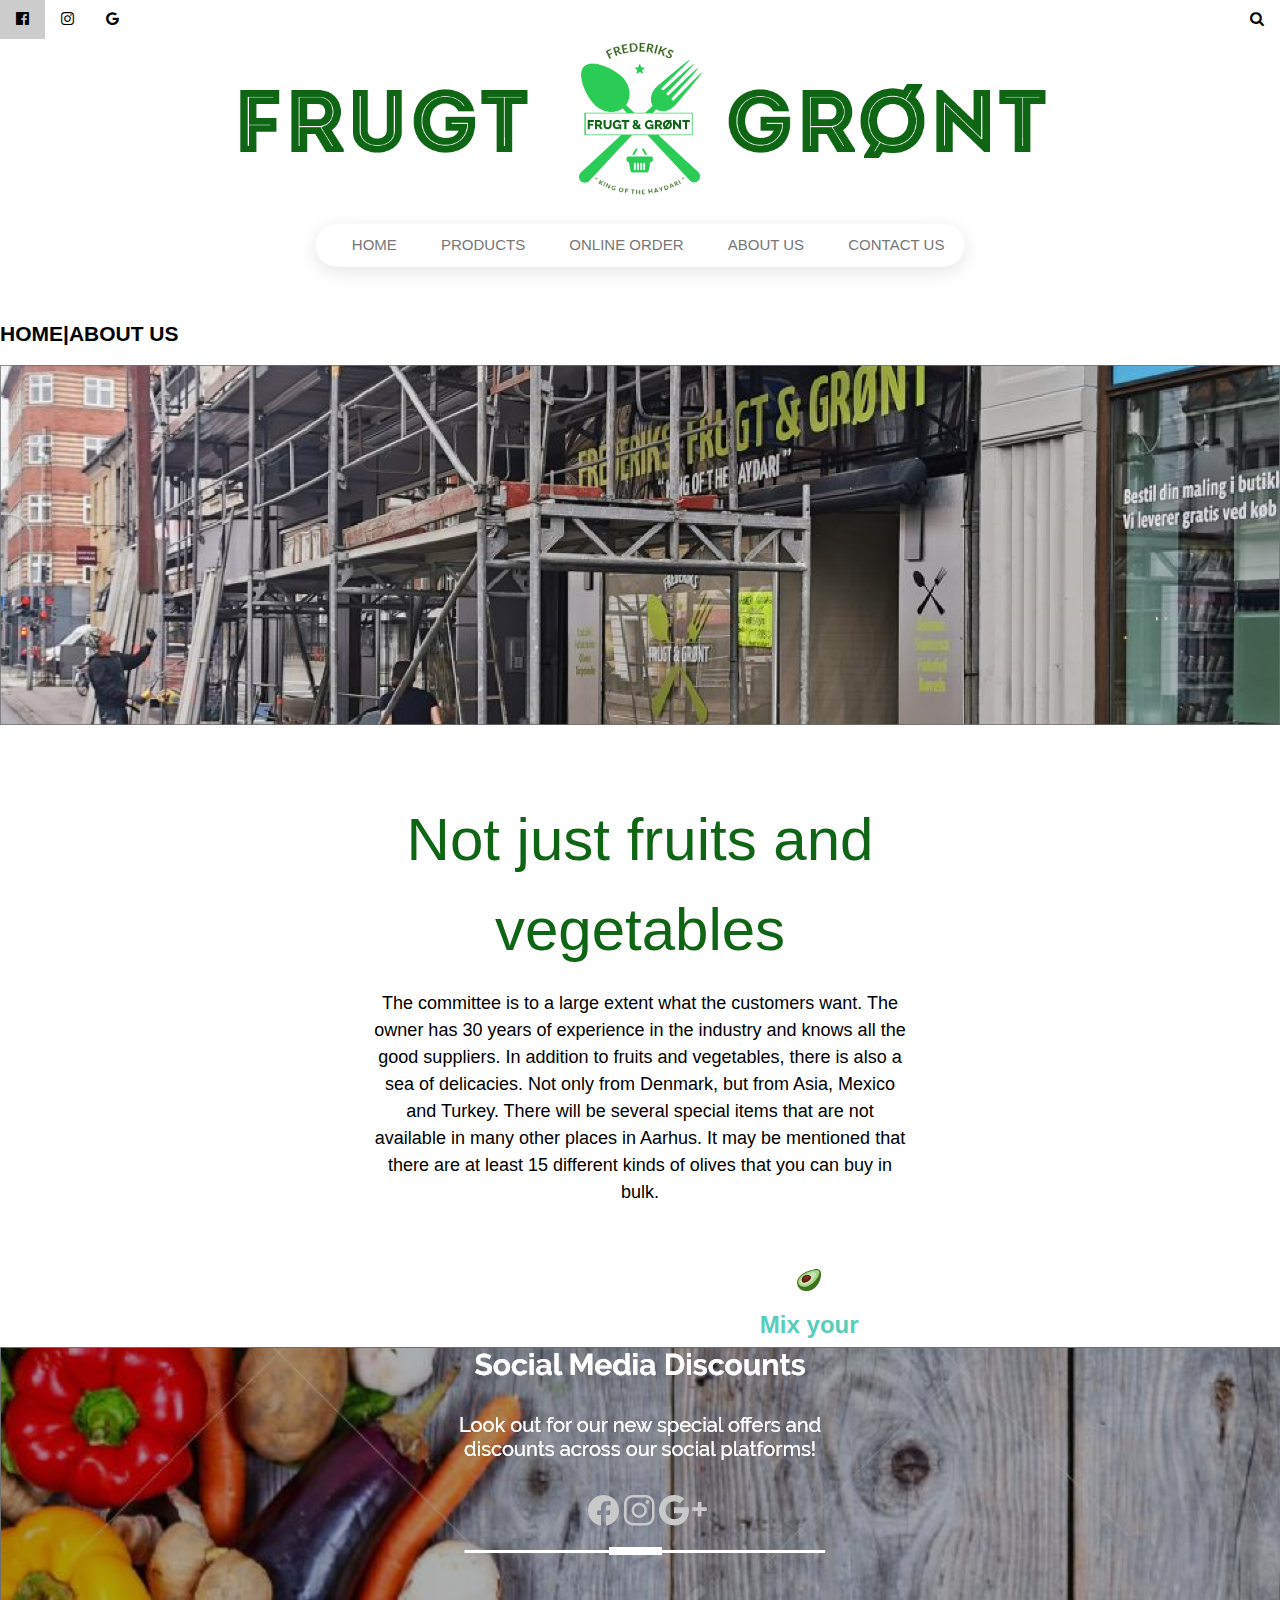
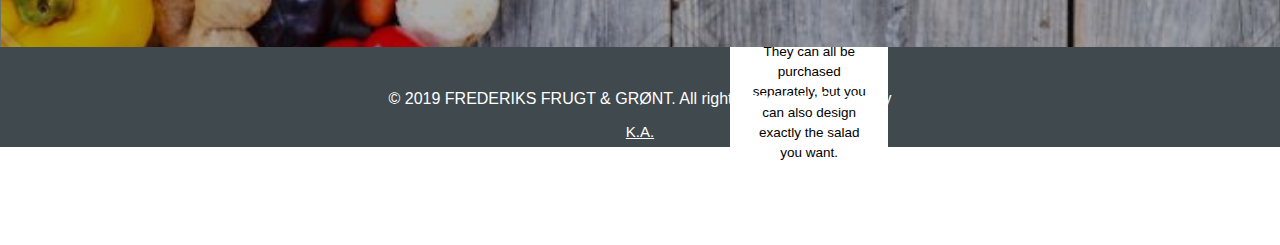
<file: about.html>
<!doctype html>
<html lang="en">

<head>
    <meta charset="utf-8">
    <title>Home</title>
    <meta name="viewport" content="width=device-width, initial-scale=1">
    <meta name="description" content="Frederisk Frugt & Gront">
    <meta name="author" content="Konstantin Adamov">
    <link rel="stylesheet" href="css/about.css" type="text/css">
    <link rel="stylesheet" href="css/order.css" type="text/css">
    <link rel="shortcut icon" type="image/png" href="images/favicon.png" />

    <link rel="stylesheet" href="https://www.w3schools.com/w3css/4/w3.css">
    <link rel="stylesheet" href="https://fonts.googleapis.com/css?family=Oswald">
    <link rel="stylesheet" href="https://fonts.googleapis.com/css?family=Open Sans">
    <script src="https://cdnjs.cloudflare.com/ajax/libs/jquery/3.3.1/jquery.min.js"></script>
    <link rel="stylesheet" href="https://cdnjs.cloudflare.com/ajax/libs/font-awesome/4.7.0/css/font-awesome.min.css">
</head>

<body>
    <!-- Navigation bar with social media icons -->
    <div class="w3-bar w3-hide-small">
        <a href="#" class="w3-bar-item w3-button"><i class="fa fa-facebook-official"></i></a>
        <a href="#" class="w3-bar-item w3-button"><i class="fa fa-instagram"></i></a>
        <a href="#" class="w3-bar-item w3-button"><i class="fa fa-google"></i></a>

        <a href="#" class="w3-bar-item w3-button w3-right"><i class="fa fa-search"></i></a>
    </div>
    <section>
        <header class="logo">
            <a href="index.html"><img class="responsive-logo" alt="logo" src="images/logo.png"></a>
        </header>

    </section>
    <nav class="tabs">
        <div class="selector"></div>
        <a href="index.html"><i class="fab fa-superpowers"></i>Home</a>
        <a href="products.html">Products</a>
        <a href="order.html">Online Order</a>
        <a href="about.html">About us</a>
        <a href="contact-us.html">Contact us</a>
    </nav>

    <div id="mySidenav" class="sidenav">
        <a href="javascript:void(0)" class="closebtn" onclick="closeNav()">&times;</a>
        <a href="index.html">Home</a>
        <a href="products.html">Products</a>
        <a href="order.html">Order Online</a>
        <a href="contact-us.html">Contact us</a>
        <a href="about.html">About us</a>
    </div>
    <span style="font-size:30px;cursor:pointer" class="menuicon" onclick="openNav()">&#9776;</span>
    <h2 class="page-h">HOME|ABOUT US</h2>

    <div class="w3-content w3-section" style="max-width:100%; height: 470px;">
        <img class="mySlides" src="images/slide1.png" alt="auto1" style="max-width:100%">
        <img class="mySlides" src="images/slide2.png" alt="auto1" style="-max-width:100%">
        <img class="mySlides" src="images/slide3.png" alt="auto1" style="max-width:100%">
    </div>
    <img src="images/mobbgrr.png" alt="bgr" class="mobileabbgr">

    <div class="welcome-text">
        <section class="gridd">
            <h1 class="welc">Not just fruits and vegetables</h1>

            <h5 class="section-lead">The committee is to a large extent what the customers want. The owner has 30 years of experience in the industry and knows all the good suppliers. In addition to fruits and vegetables, there is also a sea of ​​delicacies. Not only from Denmark, but from Asia, Mexico and Turkey. There will be several special items that are not available in many other places in Aarhus. It may be mentioned that there are at least 15 different kinds of olives that you can buy in bulk.
            </h5>
            <div class="services-grid">
                <div class="service service2">
                    <div>
                        <img src="images/aboutpick1.png" class="memet1" alt="Salads">
                    </div>
                </div>

                <div class="service girl">
                    <div>
                        <img alt="affordable prices" class="testimonial" src="images/avocado.png">
                    </div>
                    <h4>Mix your own salad?</h4>
                    <p class="section-lead">Some of Frederik's Fruit & Vegetable has a salad bar of the big ones. Here you will find mix-yourself salads, haidari, feta, tapenades and 20 different toppings to choose from. They can all be purchased separately, but you can also design exactly the salad you want.


                    </p>

                </div>


            </div>

        </section>
    </div>
    <section class="bottom-bar2">
        <img class="socialmedia-bot2" src="images/textsocial.png" alt="socialmedia-bottom">
        <div class="social-icons2">
            <a href="#" class="facebook"><img src="images/facebook.png" alt="facebook"></a>
            <a href="#" class="instagram"><img src="images/instagram.png" alt="facebook"></a>
            <a href="#" class="google"><img src="images/google.png" alt="facebook"></a>
        </div>
    </section>
    <section class="web-rights2">
        <h6 class="rights2">© 2019 FREDERIKS FRUGT & GRØNT. All rights reserved | Design by</h6>
        <a style="color: white" href="kadamov.one"> K.A.</a>
    </section>





    <script src="js/main.js">


    </script>
</body>

</html>
</file>
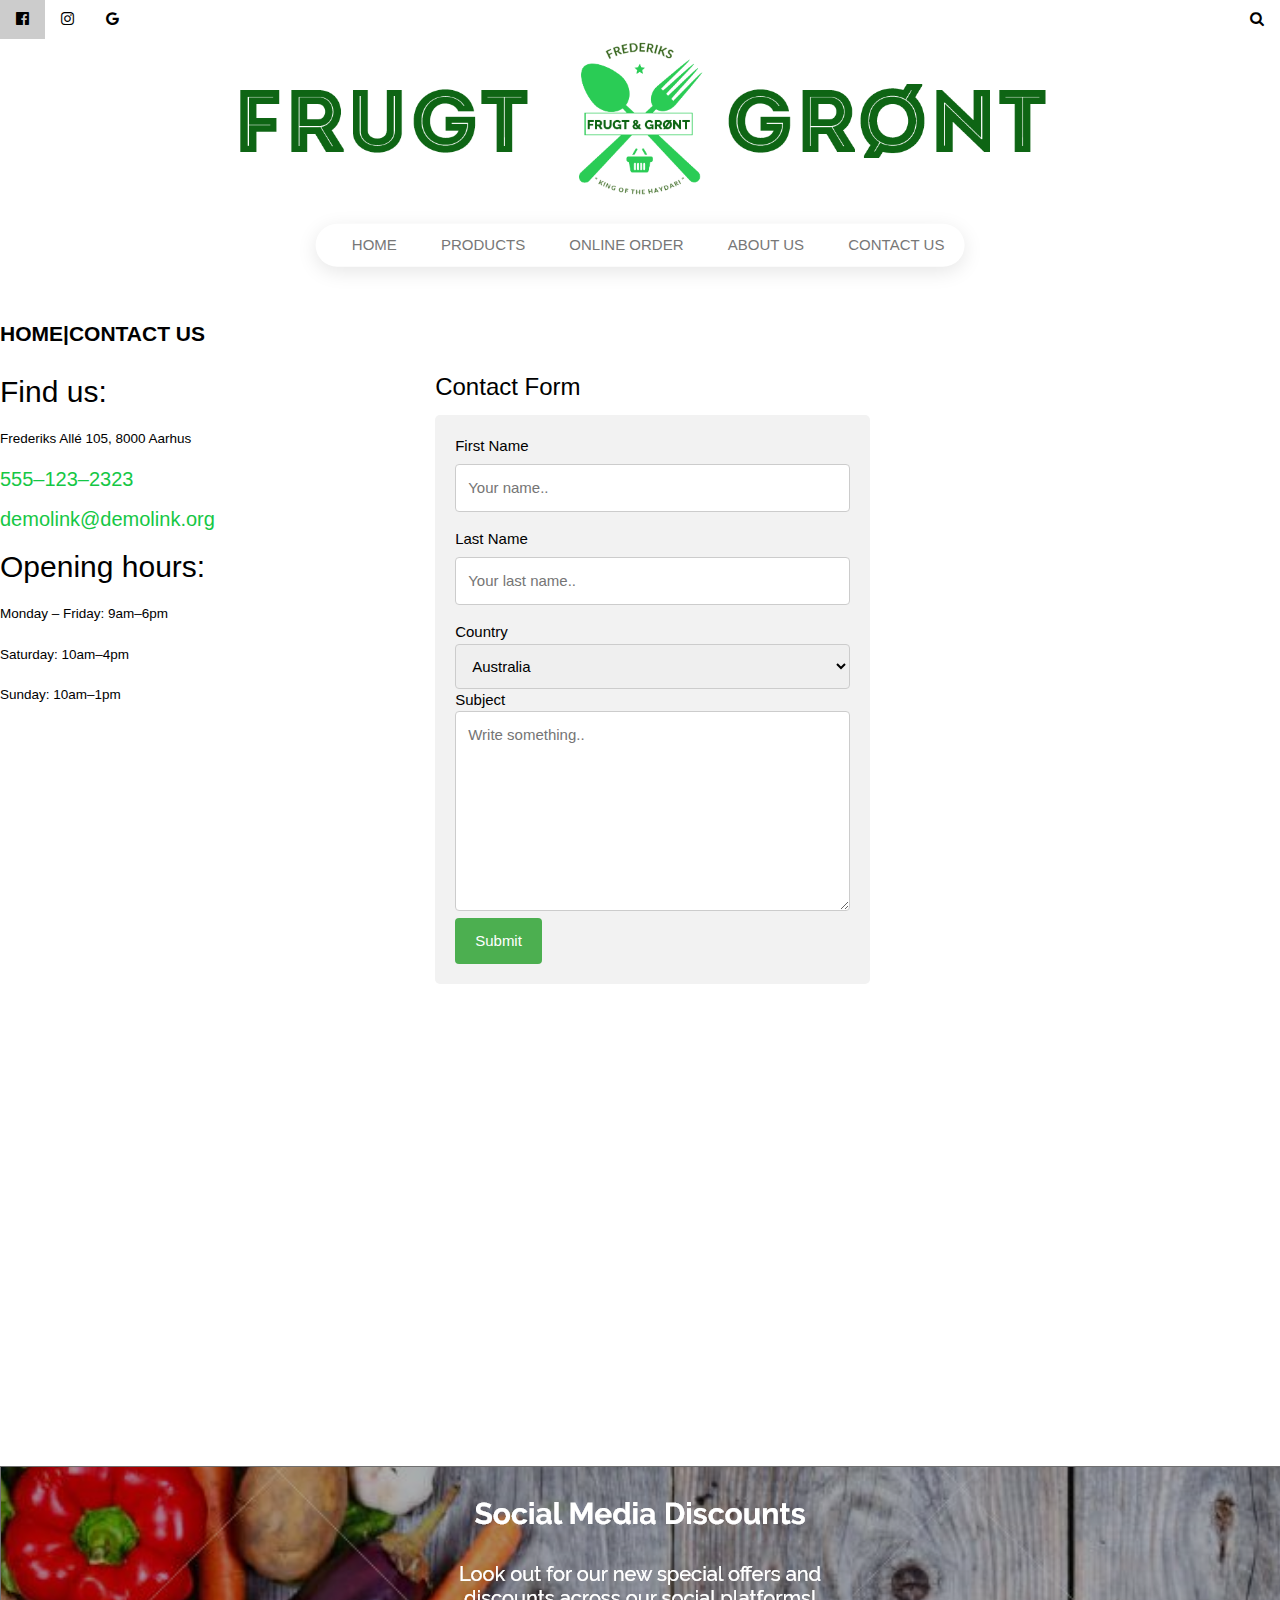
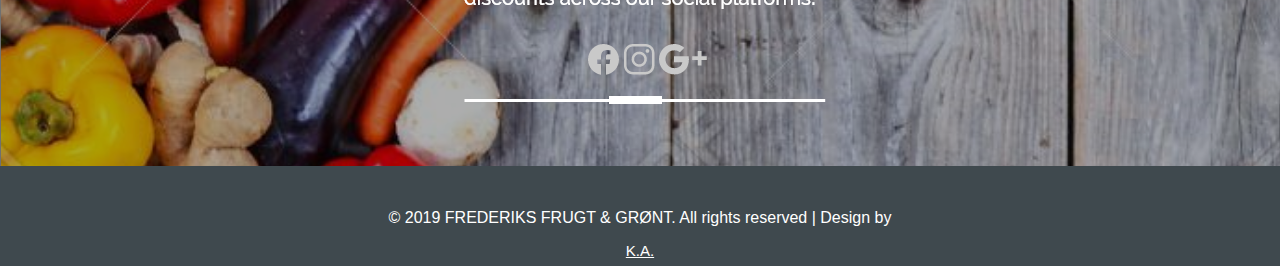
<file: contact-us.html>
<!doctype html>
<html lang="en">

<head>
    <meta charset="utf-8">
    <title>Home</title>
    <meta name="viewport" content="width=device-width, initial-scale=1">
    <meta name="description" content="Frederisk Frugt & Gront">
    <meta name="author" content="Konstantin Adamov">
    <link rel="stylesheet" href="css/contact.css" type="text/css">
    <link rel="stylesheet" href="css/about.css" type="text/css">
    <link rel="shortcut icon" type="image/png" href="images/favicon.png" />
    <link rel="stylesheet" href="https://www.w3schools.com/w3css/4/w3.css">
    <link rel="stylesheet" href="https://fonts.googleapis.com/css?family=Oswald">
    <link rel="stylesheet" href="https://fonts.googleapis.com/css?family=Open Sans">
    <script src="https://cdnjs.cloudflare.com/ajax/libs/jquery/3.3.1/jquery.min.js"></script>
    <link rel="stylesheet" href="https://cdnjs.cloudflare.com/ajax/libs/font-awesome/4.7.0/css/font-awesome.min.css">
</head>

<body>
    <!-- Navigation bar with social media icons -->
    <div class="w3-bar"> <a href="#" class="w3-bar-item w3-button"><i class="fa fa-facebook-official"></i></a> <a href="#" class="w3-bar-item w3-button"><i class="fa fa-instagram"></i></a> <a href="#" class="w3-bar-item w3-button"><i class="fa fa-google"></i></a> <a href="#" class="w3-bar-item w3-button w3-right"><i class="fa fa-search"></i></a> </div>
    <section>
        <header class="logo"> <a href="index.html"><img class="responsive-logo" alt="logo" src="images/logo.png"></a> </header>
    </section>
    <nav class="tabs">
        <div class="selector"></div>
        <a href="index.html"><i class="fab fa-superpowers"></i>Home</a>
        <a href="products.html">Products</a>
        <a href="order.html">Online Order</a> <a href="about.html">About us</a>
        <a href="contact-us.html">Contact us</a>
    </nav>
    <div id="mySidenav" class="sidenav">
        <a href="javascript:void(0)" class="closebtn" onclick="closeNav()">&times;</a>
        <a href="index.html">Home</a>
        <a href="products.html">Products</a>
        <a href="order.html">Order Online</a>
        <a href="about.html">About</a>
        <a href="contact-us.html">Contact</a> </div>
    <span style="font-size:30px;cursor:pointer" class="menuicon" onclick="openNav()">&#9776;</span>
    <h2 class="page-h">HOME|CONTACT US</h2>
    <div class="row">
        <div class="column" style="background-color:white;">
            <h2>Find us:</h2>
            <p>Frederiks Allé 105, 8000 Aarhus</p>
            <h4 style="color:#15C745 ">555–123–2323</h4>
            <h4 style="color:#15C745 ">demolink@demolink.org</h4>
            <h2>Opening hours:</h2>
            <p>Monday – Friday: 9am–6pm<br>
                <br>
                Saturday: 10am–4pm<br>
                <br>
                Sunday: 10am–1pm</p>
        </div>
        <div class="column" style="background-color:white;">
            <h3>Contact Form</h3>
            <div class="container">
                <form action="/action_page.php">
                    <label for="fname">First Name</label>
                    <input type="text" id="fname" name="firstname" placeholder="Your name..">
                    <label for="lname">Last Name</label>
                    <input type="text" id="lname" name="lastname" placeholder="Your last name..">
                    <label for="country">Country</label>
                    <select id="country" name="country">
                        <option value="australia">Australia</option>
                        <option value="canada">Canada</option>
                        <option value="usa">USA</option>
                    </select>
                    <label for="subject">Subject</label>
                    <textarea id="subject" name="subject" placeholder="Write something.." style="height:200px"></textarea>
                    <input type="submit" value="Submit">
                </form>
            </div>
        </div>
    </div>
    <iframe class="map" src="https://www.google.com/maps/embed?pb=!1m14!1m8!1m3!1d8890.188456336618!2d10.1960964!3d56.1476445!3m2!1i1024!2i768!4f13.1!3m3!1m2!1s0x0%3A0x912b143e15930d2e!2sFrederiks%20frugt%20og%20gr%C3%B8nt!5e0!3m2!1sbg!2sdk!4v1568058632724!5m2!1sbg!2sdk" width="100%" height="450" frameborder="0" style="border:0;" allowfullscreen=""></iframe>
    <section class="bottom-bar"> <img class="socialmedia-bot" src="images/textsocial.png" alt="socialmedia-bottom">
        <div class="social-icons"> <a href="#" class="facebook"><img src="images/facebook.png" alt="facebook"></a> <a href="#" class="instagram"><img src="images/instagram.png" alt="facebook"></a> <a href="#" class="google"><img src="images/google.png" alt="facebook"></a> </div>
    </section>
    <section class="web-rights">
        <h6 class="rights">© 2019 FREDERIKS FRUGT & GRØNT. All rights reserved | Design by</h6>
        <a style="color: white" href="kadamov.one"> K.A.</a>
    </section>
    <script src="js/main.js">


    </script>
</body>

</html>
</file>
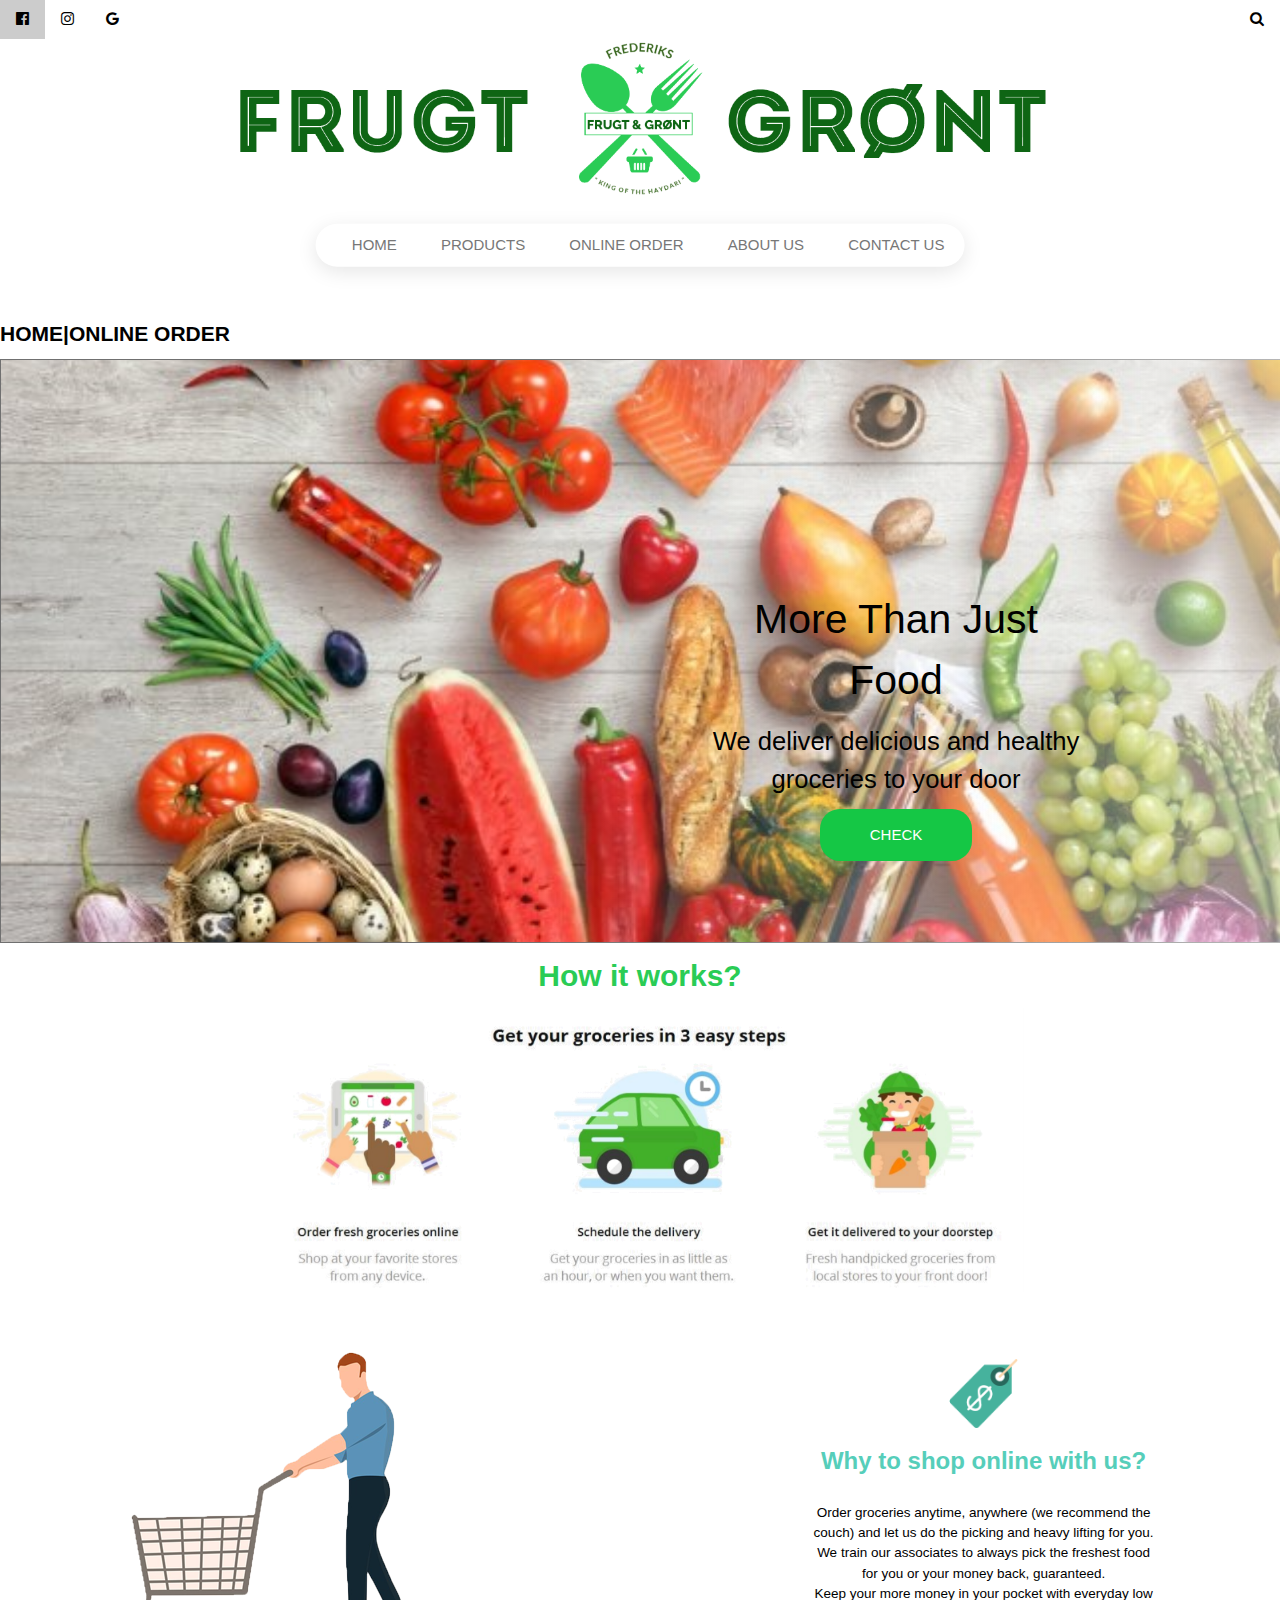
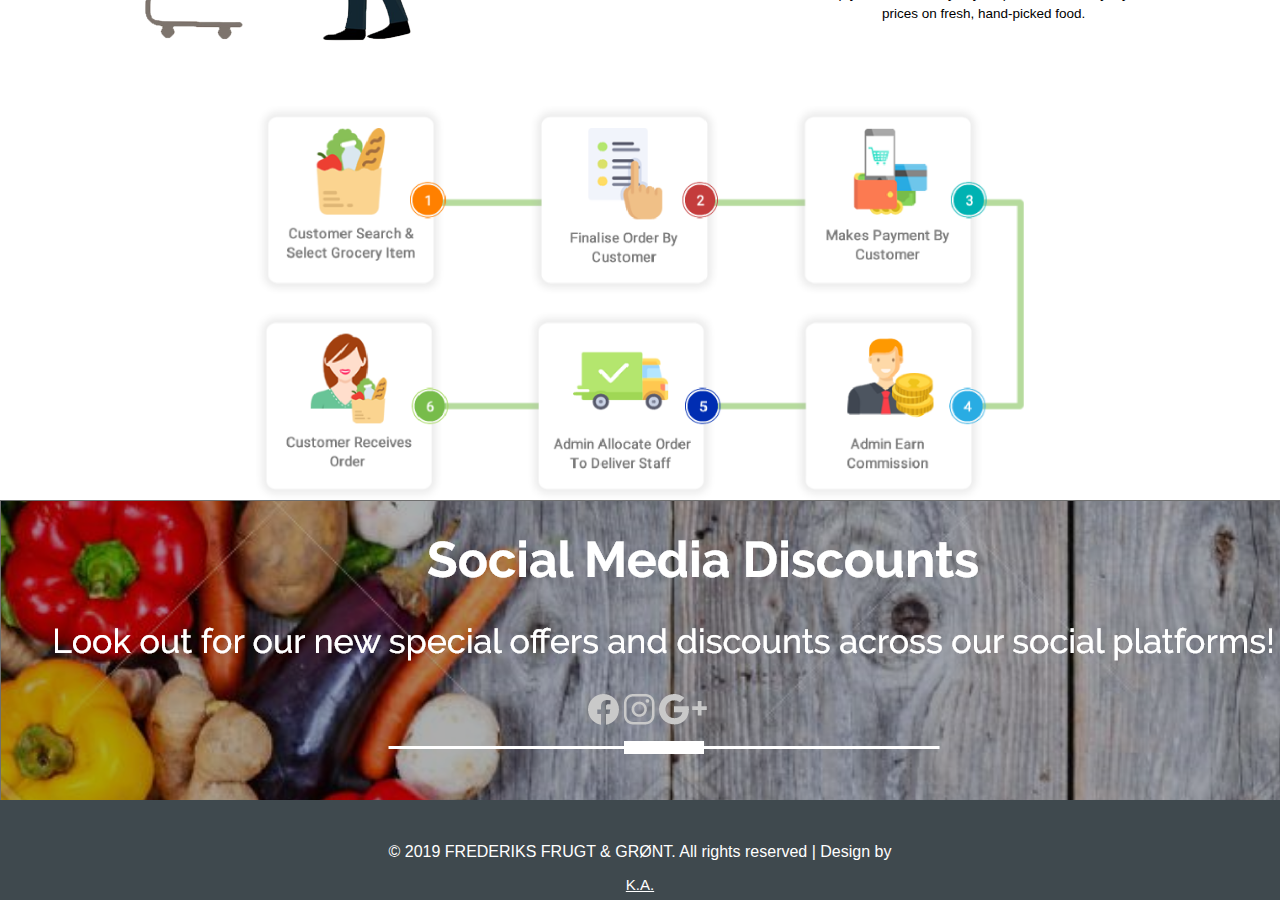
<file: order.html>
<!doctype html>
<html lang="en">

<head>
    <meta charset="utf-8">
    <title>Home</title>
    <meta name="viewport" content="width=device-width, initial-scale=1">
    <meta name="description" content="Frederisk Frugt & Gront">
    <meta name="author" content="Konstantin Adamov">
    <link rel="stylesheet" href="css/about.css" type="text/css">
    <link rel="stylesheet" href="css/order.css" type="text/css">
    <link rel="shortcut icon" type="image/png" href="images/favicon.png" />

    <link rel="stylesheet" href="https://www.w3schools.com/w3css/4/w3.css">
    <link rel="stylesheet" href="https://fonts.googleapis.com/css?family=Oswald">
    <link rel="stylesheet" href="https://fonts.googleapis.com/css?family=Open Sans">
    <script src="https://cdnjs.cloudflare.com/ajax/libs/jquery/3.3.1/jquery.min.js"></script>
    <link rel="stylesheet" href="https://cdnjs.cloudflare.com/ajax/libs/font-awesome/4.7.0/css/font-awesome.min.css">
</head>

<body>
    <!-- Navigation bar with social media icons -->
    <div class="w3-bar w3-hide-small">
        <a href="#" class="w3-bar-item w3-button"><i class="fa fa-facebook-official"></i></a>
        <a href="#" class="w3-bar-item w3-button"><i class="fa fa-instagram"></i></a>
        <a href="#" class="w3-bar-item w3-button"><i class="fa fa-google"></i></a>

        <a href="#" class="w3-bar-item w3-button w3-right"><i class="fa fa-search"></i></a>
    </div>
    <section>
        <header class="logo">
            <a href="index.html"><img class="responsive-logo" alt="logo" src="images/logo.png"></a>
        </header>

    </section>
    <nav class="tabs">
        <div class="selector"></div>
        <a href="index.html"><i class="fab fa-superpowers"></i>Home</a>
        <a href="products.html">Products</a>
        <a href="order.html">Online Order</a>
        <a href="about.html">About us</a>
        <a href="contact-us.html">Contact us</a>
    </nav>

    <div id="mySidenav" class="sidenav">
        <a href="javascript:void(0)" class="closebtn" onclick="closeNav()">&times;</a>
        <a href="index.html">Home</a>
        <a href="products.html">Products</a>
        <a href="order.html">Online Order</a>
        <a href="about.html">About</a>
        <a href="contact-us.html">Contact</a>
    </div>
    <span style="font-size:30px;cursor:pointer" class="menuicon" onclick="openNav()">&#9776;</span>
    <h2 class="page-h">HOME|ONLINE ORDER</h2>

    <div class="imgd">
        <img class="responsive" src="images/orderbg.png" alt="img">
        <img class="mobilehome" src="images/orderbgmobile.png" alt="img">
        <div class="hero-text">
            <h1 class="mobilehead">More Than Just Food</h1>
            <h3 class="mobilepara">We deliver delicious and healthy groceries to your door </h3>
            <a href="products.html" class="button-check">CHECK</a>

        </div>
    </div>
    <h1 style="font-size: 2rem; font-weight: 600; color:#2ACC55; text-align: center; ">How it works?</h1>

    <img src="images/3steps.png" alt="3 easy steps" class="responsive-order">

    <section class="gridd">

        <div class="services-grid">
            <div class="service service2">
                <div>
                    <img src="images/videoimg2.png" class="memet1" alt="Salads">
                </div>
            </div>

            <div class="service girl">
                <div>
                    <img alt="affordable prices" class="testimonial" src="images/price-tag.png">
                </div>
                <h4>Why to shop online with us?</h4>
                <p>Order groceries anytime, anywhere (we recommend the couch) and let us do the picking and heavy lifting for you.
                    We train our associates to always pick the freshest food for you or your money back, guaranteed.<br>

                    Keep your more money in your pocket with everyday low prices on fresh, hand-picked food.
                </p>

            </div>


        </div>

    </section>
    <img src="images/order process.png" alt="process" class="responsive-order">

    <section class="bottom-bar">
        <img class="socialmedia-bot" src="images/botbar.png" alt="socialmedia-bottom">
        <div class="social-icons">
            <a href="#" class="facebook"><img src="images/facebook.png" alt="facebook"></a>
            <a href="#" class="instagram"><img src="images/instagram.png" alt="facebook"></a>
            <a href="#" class="google"><img src="images/google.png" alt="facebook"></a>
        </div>
    </section>
    <section class="web-rights">
        <h6 class="rights">© 2019 FREDERIKS FRUGT & GRØNT. All rights reserved | Design by</h6>
        <a style="color: white" href="kadamov.one"> K.A.</a>
    </section>


    <script src="js/main.js">


    </script>
</body>

</html>
</file>
<file: css/about.css>
body {
font-family: 'Roboto', sans-serif;
}
.menuicon {
display: none;
}

.sidenav {
display: none;
}
.mySlides {display:none;}

.responsive-logo {
width: 100%;
height: auto;
}


.page-h{
font-size: 1.4rem;
font-style: bold;
font-weight: 600;
}
.tabs {
margin-bottom: 20px;
margin-top: 50px;
font-size: 15px;
padding: 0px;
left: 50%;
right: 50%;
list-style: none;
background: #fff;
box-shadow: 0px 5px 20px rgba(0, 0, 0, 0.1);
display: inline-block;
border-radius: 50px;
position: relative;
transform: translate(-50%, -50%);
}

.tabs a {
text-decoration: none;
color: #777;
text-transform: uppercase;
padding: 10px 20px;
display: inline-block;
position: relative;
z-index: 1;
transition-duration: 0.6s;
}

.tabs a.active {
color: #fff;
}

.tabs a i {
margin-right: 5px;
}
.tabs .selector {
height: 100%;
display: inline-block;
position: absolute;
left: 0px;
top: 0px;
z-index: 1;
border-radius: 50px;
transition-duration: 0.6s;
transition-timing-function: cubic-bezier(0.68, -0.55, 0.25, 1.55);

background: #05abe0;
background: -moz-linear-gradient(45deg, #05abe0 0%, #15C745 100%);
background: -webkit-linear-gradient(45deg, #05abe0 0%, #15C745 100%);
background: linear-gradient(45deg, #05abe0 0%, #15C745 100%);
filter: progid:DXImageTransform.Microsoft.gradient(startColorstr='#05abe0', endColorstr='#15C745', GradientType=1);
}

*,
*:before,
*:after {
-webkit-box-sizing: inherit;
-moz-box-sizing: inherit;
box-sizing: inherit;
}

p {
font-size: 0.9rem;
margin: 1rem 0;
line-height: 1.5;
}


.welc {

font-size: 3vw;
color: #0E6514;
}

.welcome-text {
text-align: center;
position: absolute;
top: 145%;
left: 50%;
transform: translate(-50%, -50%);
color: black;
}

.hero-text {
max-width: 100%;
text-align: center;
position: absolute;
top: 70%;
left: 50%;
transform: translate(-50%, -50%);
color: white;
}

.hero-text button,
.welcome-text button {
border: none;
border-radius: 20px;
outline: 0;
display: inline-block;
padding: 15px 50px;
color: white;
background-color: #15C745;
text-align: center;
cursor: pointer;
}


.hero-text button:hover,
.welcome-text button:hover {
background-color: #555;
color: white;
}

.service{
max-width: 100%;
}

.gridd {

max-width: 100%;
margin: auto;
text-align: center;
padding: 20px;
}
.memet1 {
max-width: 100%;

}




.testimonial {
max-width: 20%;
}


.service a {
color: #5b7abb;
display: block;
}

.service h4 {
font-family: 'Montserrat', sans-serif;
font-weight: 700;
color: #56ceba;
font-size: 1.6rem;
margin: 1rem 0 0.6rem;
}


.services-grid {
display: -webkit-box;
display: flex;
-webkit-box-align: center;
align-items: center;
}


.service {
background: #fff;
margin: 20px;
padding: 20px;
border-radius: 4px;
text-align: center;
-webkit-box-flex: 1;
flex: 1;
display: -webkit-box;
display: flex;
flex-wrap: wrap;

-webkit-transition: all 0.3s ease;
-moz-transition: all 0.3s ease;
transition: all 0.3s ease;
}

.service:hover {
-webkit-box-shadow: 0 5px 10px rgba(0, 0, 0, 0.08);
-moz-box-shadow: 0 5px 10px rgba(0, 0, 0, 0.08);
box-shadow: 0 5px 10px rgba(0, 0, 0, 0.08);
}

.service i {
font-size: 3.45rem;
margin: 1rem 0;
}

.service1 i,
.service1 h4,
.service1 .cta {
color: #42b7ca;
}



.service2 i,
.service2 h4,
.service2 .cta {
color: #425fca;
}

.welc {

font-size: 3rem;

}



.service3 i,
.service3 h4,
.service3 .cta {
color: #9c42ca;
}



.service .cta span {
font-size: 0.6rem;
}

.service > * {
flex: 1 1 100%;
}

.service .cta {
align-self: flex-end;
}


@media all and (max-width:900px) {
.services-grid {
display: -webkit-box;
display: flex;
-webkit-box-orient: vertical;
-webkit-box-direction: normal;
flex-direction: column;
}
}


.bottom-bar {
background-image: url("../images/botimg.png");
max-width: 100%;
height: 300px;
margin: 0 auto;
text-align: center;
padding: 30px;
}

.social-icons {
max-width: 100%;
position: relative;
bottom: 4rem;

left: 0.5rem;
}

.web-rights {
background-color: #3F494E;
max-width: 100%;
height: 100px;
margin: 0 auto;
text-align: center;
padding: 30px;
}

.rights {

color: white;
text-align: center;
position: relative;
}


.bottom-bar2{
background-image: url("../images/botimg.png");
max-width: 100%;
height: 300px;
position: relative;
margin-top: 40%;
text-align: center;

}

.social-icons2 {
max-width: 100%;
position: relative;
bottom: 4rem;
left: 0.5rem;
}

.web-rights2 {
background-color: #3F494E;
max-width: 100%;
height: 100px;
margin: 0% auto;
text-align: center;
padding: 30px;
}

.rights2 {

color: white;
text-align: center;
position: relative;
}








.mobileabbgr{
display: none;
}




.section-lead {
max-width: 600px;
margin: 1rem auto 1.5rem;
}

@media (min-width: 320px) and (max-width: 480px) {
.hero-text {
display: none;
}
.mobileabbgr{
display: block;
}
.welc {

font-size: 2vw;
padding-top: 200%;
}

.tabs {
display: none;
}

.w3-content {
display: none;
}
.responsive {
display: none;
}

.mobilehome {

display: block;

max-width: 101%;
height: 643px;
}

.menuicon {
display: block;
}

.sidenav {
display: block;
height: 100%;
width: 0;
position: fixed;
z-index: 1;
top: 0;
left: 0;

background-image: url("../images/menubgrphone.png");
overflow-x: hidden;
transition: 0.5s;
padding-top: 60px;
}

.sidenav a {
padding: 8px 8px 8px 32px;
text-decoration: none;
font-size: 25px;
color: #818181;
display: block;
transition: 0.3s;
}

.sidenav a:hover {
color: #f1f1f1;
}

.sidenav .closebtn {
position: absolute;
top: 0;
right: 25px;
font-size: 36px;
margin-left: 50px;
}



@media screen and (max-height: 450px) {
.sidenav {
padding-top: 15px;
}

.sidenav a {
font-size: 18px;
}
}
.bottom-bar2{
background-image: url("../images/mobilesocial.png");
max-width: 100%;
height: 300px;
position: relative;
margin-top: 350%;
text-align: center;

}
.bottom-bar {
background-image: url("../images/mobilesocial.png");
max-width: 100%;
height: 300px;
margin: 0 auto;
text-align: center;
padding: 30px;
}

.social-icons2 {
max-width: 100%;
position: relative;
bottom: 4rem;
left: 0.5rem;
}

.web-rights2 {
background-color: #3F494E;
max-width: 100%;
height: 100px;
margin: 0% auto;
text-align: center;
padding: 30px;
}

.rights2 {

color: white;
text-align: center;
position: relative;
}



}
</file>
<file: css/order.css>
.hero-text {

text-align: center;
position: absolute;
top: 80%;
left: 70%;
transform: translate(-50%, -50%);
color: black;
}

.hero-text button,
.welcome-text button {
border: none;
border-radius: 20px;
outline: 0;
display: inline-block;
padding: 25px 50px;
color: white;
background-color: #15C745;
text-align: center;
cursor: pointer;
}


.hero-text button:hover,
.welcome-text button:hover {
background-color: #555;
color: white;
}
.responsive-order{
max-width: 60%;
height: auto;
display: block;
margin-left: auto;
margin-right: auto;

}

.service{
max-width: 100%;
}

.gridd {

max-width: 90%;
margin: auto;
text-align: center;
padding: 20px;
}
.memet1 {
max-width: 100%;

}




.testimonial {
max-width: 20%;
}


.service a {
color: #5b7abb;
display: block;
}

.service h4 {
font-family: 'Montserrat', sans-serif;
font-weight: 700;
color: #56ceba;
font-size: 1.6rem;
margin: 1rem 0 0.6rem;
}
.service.service2{
max-width: 30%;
}

.service.girl{
max-width: 100%;
margin-left: 30%;
}
.services-grid {
display: -webkit-box;
display: flex;
-webkit-box-align: center;
align-items: center;
}


.service {
background: #fff;
margin: 20px;
padding: 20px;
border-radius: 4px;
text-align: center;
-webkit-box-flex: 1;
flex: 1;
display: -webkit-box;
display: flex;
flex-wrap: wrap;

-webkit-transition: all 0.3s ease;
-moz-transition: all 0.3s ease;
transition: all 0.3s ease;
}

.service:hover {
-webkit-box-shadow: 0 5px 10px rgba(0, 0, 0, 0.08);
-moz-box-shadow: 0 5px 10px rgba(0, 0, 0, 0.08);
box-shadow: 0 5px 10px rgba(0, 0, 0, 0.08);
}

.service i {
font-size: 3.45rem;
margin: 1rem 0;
}

.service1 i,
.service1 h4,
.service1 .cta {
color: #42b7ca;
}



.service2 i,
.service2 h4,
.service2 .cta {
color: #425fca;
}

.welc {
font-size: 4rem;
}



.service3 i,
.service3 h4,
.service3 .cta {
color: #9c42ca;
}



.service .cta span {
font-size: 0.6rem;
}

.service > * {
flex: 1 1 100%;
}

.service .cta {
align-self: flex-end;
}


@media all and (max-width:900px) {
.services-grid {
display: -webkit-box;
display: flex;
-webkit-box-orient: vertical;
-webkit-box-direction: normal;
flex-direction: column;
}
}

.button-check {
text-decoration: none;
border: none;
position: relative;
left: 0rem;
border-radius: 20px;
outline: 0;
display: inline-block;
padding: 15px 50px;
color: white;
background-color: #15C745;
text-align: center;
cursor: pointer;
}


.mobilehead{
font-size:3.2vw;
}
.mobilepara{
font-size:2vw;
}






.mobilehome {
display: none;
}

@media (min-width: 320px) and (max-width: 480px) {


.mobilehead{

font-size:40px;
font-weight: 700;
}
.mobilepara{
font-weight: 500;
font-size:25px;
}

.hero-text {
width: 100%;

display: block;
text-align: center;
position: absolute;
top: 50%;
left: 50%;
transform: translate(-50%, -50%);
color: black;
}

.hero-text button,
.welcome-text button {
border: none;
border-radius: 20px;
outline: 0;
display: inline-block;
padding: 25px 50px;
color: white;
background-color: #15C745;
text-align: center;
cursor: pointer;
}


.hero-text button:hover,
.welcome-text button:hover {
background-color: #555;
color: white;
}

.tabs {
display: none;
}

.responsive {
display: none;
}

.mobilehome {

display: block;

max-width: 101%;
height: 500px;
}

.menuicon {
display: block;
}


.responsive-order{
max-width: 100%;
height: auto;
display: block;
margin-left: auto;
margin-right: auto;

}

.service{
max-width: 100%;
}

.gridd {

max-width: 100%;
margin: auto;
text-align: center;
padding: 20px;
}
.memet1 {
max-width: 100%;

}




.testimonial {
max-width: 40%;
}


.service a {
color: #2ACC55;
display: block;
}

.service h4 {
font-family: 'Montserrat', sans-serif;
font-weight: 700;
color: #2ACC55;
font-size: 1.6rem;
margin: 1rem 0 0.6rem;
}
.service.service2{
max-width: 70%;
}

.service.girl{
max-width: 100%;
margin-left: auto;
}

.sidenav {
display: block;
height: 100%;
width: 0;
position: fixed;
z-index: 1;
top: 0;
left: 0;
background-color: #111;
overflow-x: hidden;
transition: 0.5s;
padding-top: 60px;
}

.sidenav a {
padding: 8px 8px 8px 32px;
text-decoration: none;
font-size: 25px;
color: #818181;
display: block;
transition: 0.3s;
}

.sidenav a:hover {
color: #f1f1f1;
}

.sidenav .closebtn {
position: absolute;
top: 0;
right: 25px;
font-size: 36px;
margin-left: 50px;
}

@media screen and (max-height: 450px) {
.sidenav {
padding-top: 15px;
}

.sidenav a {
font-size: 18px;
}
}


.button-check {
text-decoration: none;
border: none;
position: relative;
left: 0rem;
border-radius: 20px;
outline: 0;
display: inline-block;
padding: 15px 50px;
color: white;
background-color: #15C745;
text-align: center;
cursor: pointer;
}

.welc {
font-size: 4rem;
}

.welcome-text {
text-align: center;
position: absolute;
top: 153%;
left: 50%;
transform: translate(-50%, -50%);
color: black;
}


.button-order {
text-decoration: none;
border: none;
position: relative;
left: 0rem;
border-radius: 20px;
outline: 0;
display: inline-block;
padding: 15px 50px;
color: white;
background-color: #15C745;
text-align: center;
cursor: pointer;
}

.bottom-bar {
background-image: url("../images/botimg.png");
max-width: 100%;
height: 300px;
margin: 0 auto;
text-align: center;
padding: 30px;
}

.socialmedia-bot {
position: relative;
top: 5rem;
max-width: 27rem;
}

.social-icons {
max-width: 100%;
position: relative;
top: 6rem;
left: 1.5rem;
}


}
</file>
<file: css/contact.css>
/* Create two equal columns that floats next to each other */
.column {
float: left;
width: 34%;
padding: 0px;
height: 650px; /* Should be removed. Only for demonstration */
}

/* Clear floats after the columns */
.row:after {
content: "";
display: table;
clear: both;
}

/* Responsive layout - makes the two columns stack on top of each other instead of next to each other */
@media screen and (max-width: 600px) {
.column {
width: 100%;
height: 400px;

}
}
.bottom-bar {
background-image: url("../images/botimg.png");
max-width: 100%;
height: 300px;
margin: 0 auto;
text-align: center;
padding: 30px;
}

.social-icons {
max-width: 100%;
position: relative;
bottom: 4rem;
left: 0.5rem;
}

.web-rights {
background-color: #3F494E;
max-width: 100%;
height: 100px;
margin: 0 auto;
text-align: center;
padding: 30px;
}

.rights {

color: white;
text-align: center;
position: relative;
}

input[type=text], select, textarea {
width: 100%;
padding: 12px;
border: 1px solid #ccc;
border-radius: 4px;
box-sizing: border-box;
margin-top: 6px;
margin-bottom: 16px;
resize: vertical;
}

input[type=submit] {
background-color: #4CAF50;
color: white;
padding: 12px 20px;
border: none;
border-radius: 4px;
cursor: pointer;
}

input[type=submit]:hover {
background-color: #45a049;
}

.container {
border-radius: 5px;
background-color: #f2f2f2;
padding: 20px;
}


@media (min-width: 320px) and (max-width: 480px) {
.map{
margin-top: 53%;
}
.bottom-bar {
background-image: url("../images/mobilesocial.png");
max-width: 100%;
height: 300px;
margin: 0 auto;
text-align: center;
padding: 30px;
}

}
</file>
